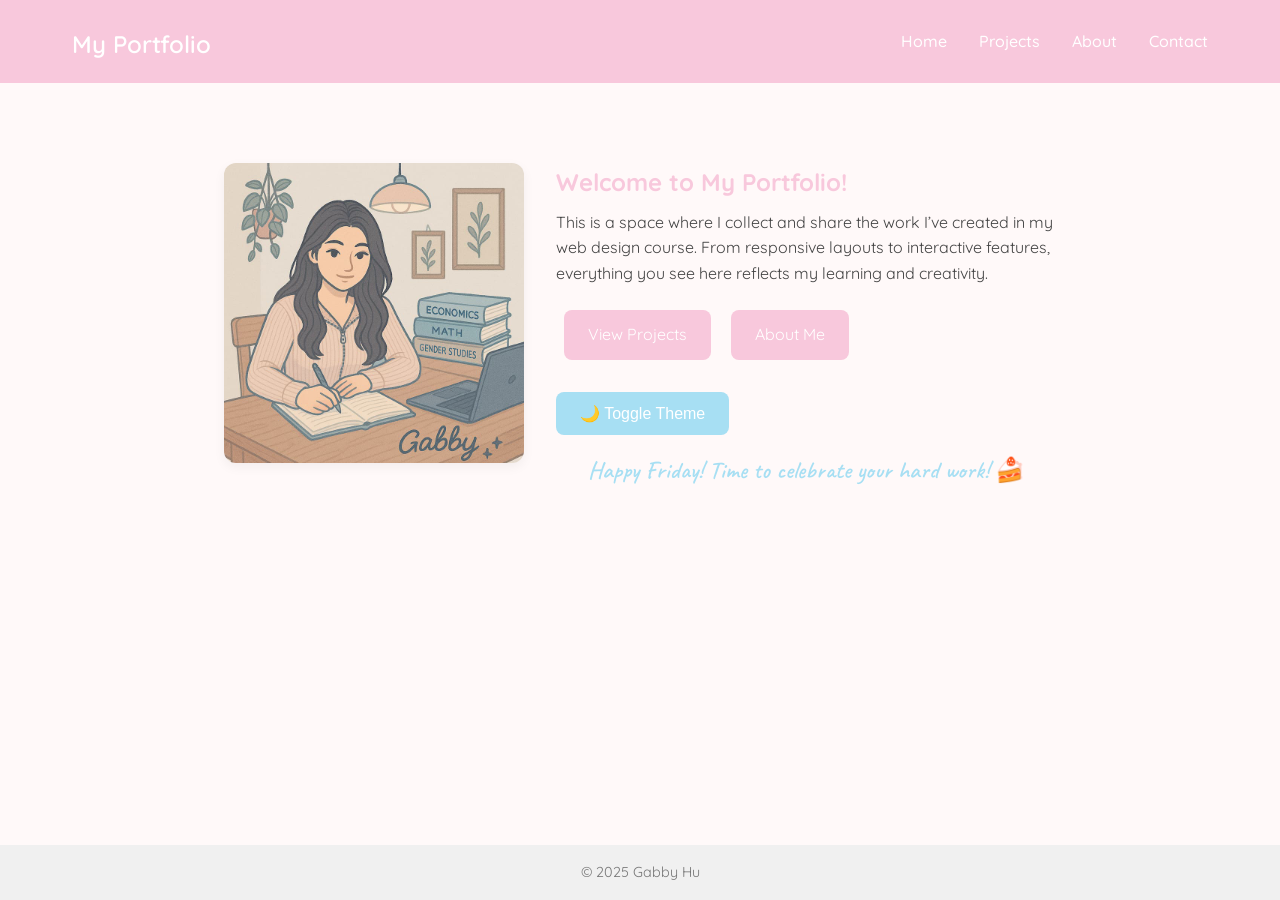
<file: index.html>
<!DOCTYPE html>
<html lang="en">
<head>
    <meta charset="UTF-8"/>
    <meta name="viewport" content="width=device-width, initial-scale=1.0"/>
    <title>My Portfolio</title>
    <link rel="stylesheet" href="style.css"/>
    <link href="https://fonts.googleapis.com/css2?family=Caveat:wght@400;600&display=swap" rel="stylesheet">


</head>

<body>
    <header>
        <div class="nav-container">
          <h1 class="logo"><a href="index.html">My Portfolio</a></h1>
          <nav>
            <ul class="nav-links">
              <li><a href="index.html">Home</a></li>
              <li><a href="projects.html">Projects</a></li>
              <li><a href="about.html">About</a></li>
              <li><a href="contact.html">Contact</a></li>
            </ul>
          </nav>
        </div>
      </header>
      


    <main>
        <section class="hero-flex">
            <div class="hero-image">
              <img src="images/Me800.jpg" 
              srcset="
                images/Me400.jpg 400w;
                images/Me800.jpg 800w;
                images/Me1200.jpg 1200W;
              "
              sizes="(max-wdith:600px) 100vw, 50vw"
              alt="Gabby" width="300" height="300" />
            </div>

            <div class="hero-text">
              <h2>Welcome to My Portfolio!</h2>
              <p>This is a space where I collect and share the work I’ve created in my web design course. From responsive layouts to interactive features, everything you see here reflects my learning and creativity.</p>
              <div class="hero-buttons">
                <a href="projects.html" class="hero-btn">View Projects</a>
                <a href="about.html" class="hero-btn secondary">About Me</a>
              </div>
              <button id="toggle-theme" class="toggle-btn">🌙 Toggle Theme</button>
              <div id="welcome-message" class="welcome-message"></div>

            </div>
          </section>
          

        

    </main>

    <footer>
        <p>© 2025 Gabby Hu</p>
    </footer>
    <script src="script.js"></script>
</body>


</html>
</file>
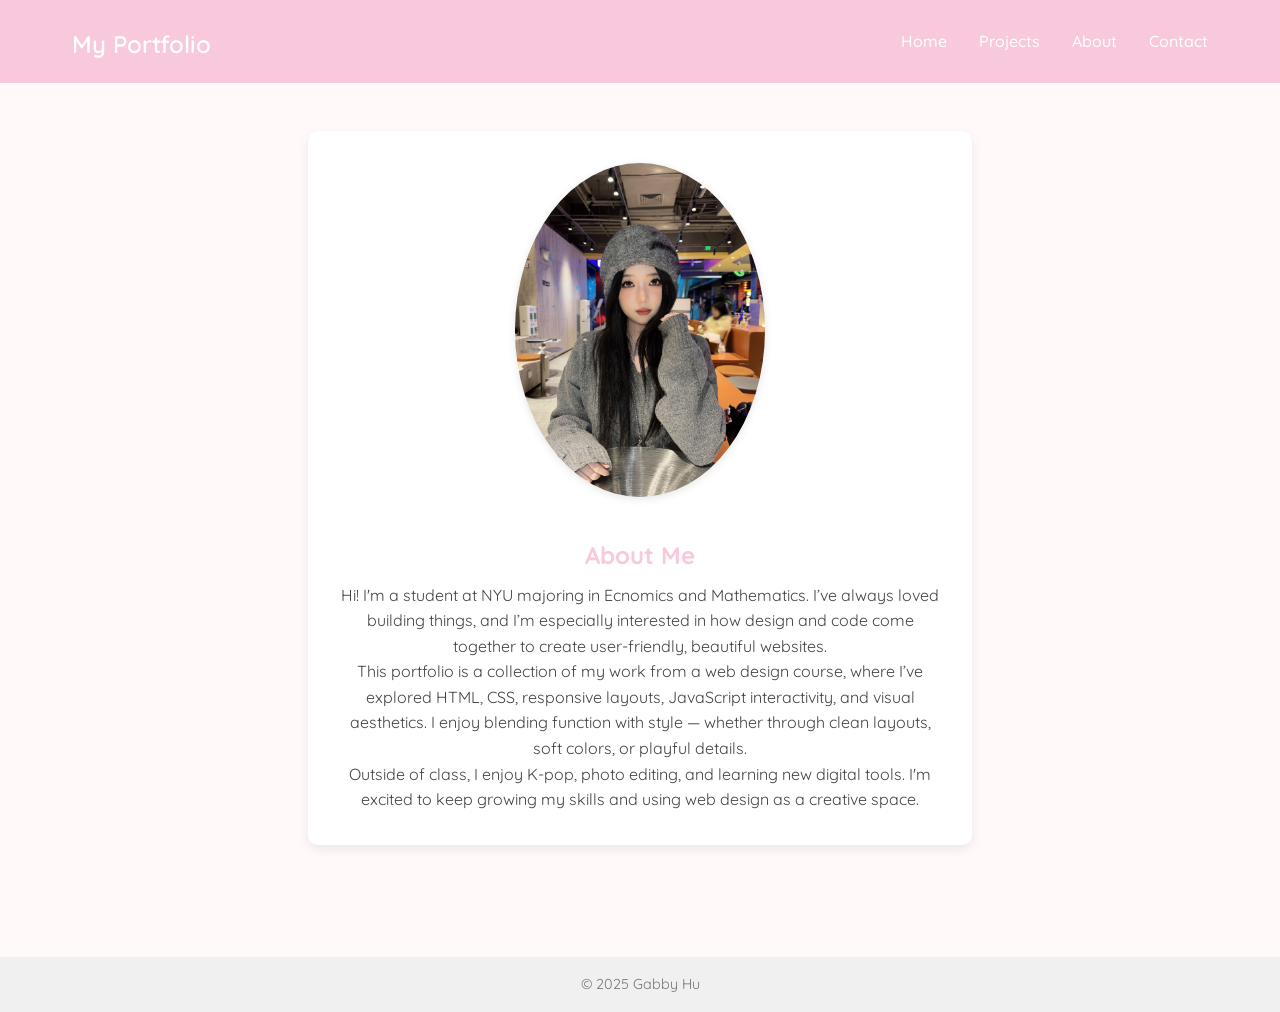
<file: about.html>
<!DOCTYPE html>
<html lang="en">
<head>
    <meta charset="UTF-8"/>
    <meta name="viewport" content="width=device-width, initial-scale=1.0"/>
    <title>About Me</title>
    <link rel="stylesheet" href="style.css"/>

</head>

<body>
    <header>
        <div class="nav-container">
          <h1 class="logo"><a href="index.html">My Portfolio</a></h1>
          <nav>
            <ul class="nav-links">
              <li><a href="index.html">Home</a></li>
              <li><a href="projects.html">Projects</a></li>
              <li><a href="about.html">About</a></li>
              <li><a href="contact.html">Contact</a></li>
            </ul>
          </nav>
        </div>
      </header>

    <main>
        <section class="about-container">
            <div class="about-image">
                <img src="images/about.JPG" alt="image of the site creater" width="250">
            </div>
            <div class="about-text">
            <h2>About Me</h2>
            <p>
                Hi! I'm a student at NYU majoring in Ecnomics and Mathematics. I’ve always loved building things, and I’m especially interested in how design and code come together to create user-friendly, beautiful websites.
            </p>

            <p>This portfolio is a collection of my work from a web design course, where I’ve explored HTML, CSS, responsive layouts, JavaScript interactivity, and visual aesthetics. I enjoy blending function with style — whether through clean layouts, soft colors, or playful details. </p>
            <p>Outside of class, I enjoy K-pop, photo editing, and learning new digital tools. I'm excited to keep growing my skills and using web design as a creative space.</p>
            </div>
        </section>

        
    </main>


    <footer>
        <p>© 2025 Gabby Hu</p>
    </footer>
    <script src="script.js"></script>
</body>


</html>
</file>
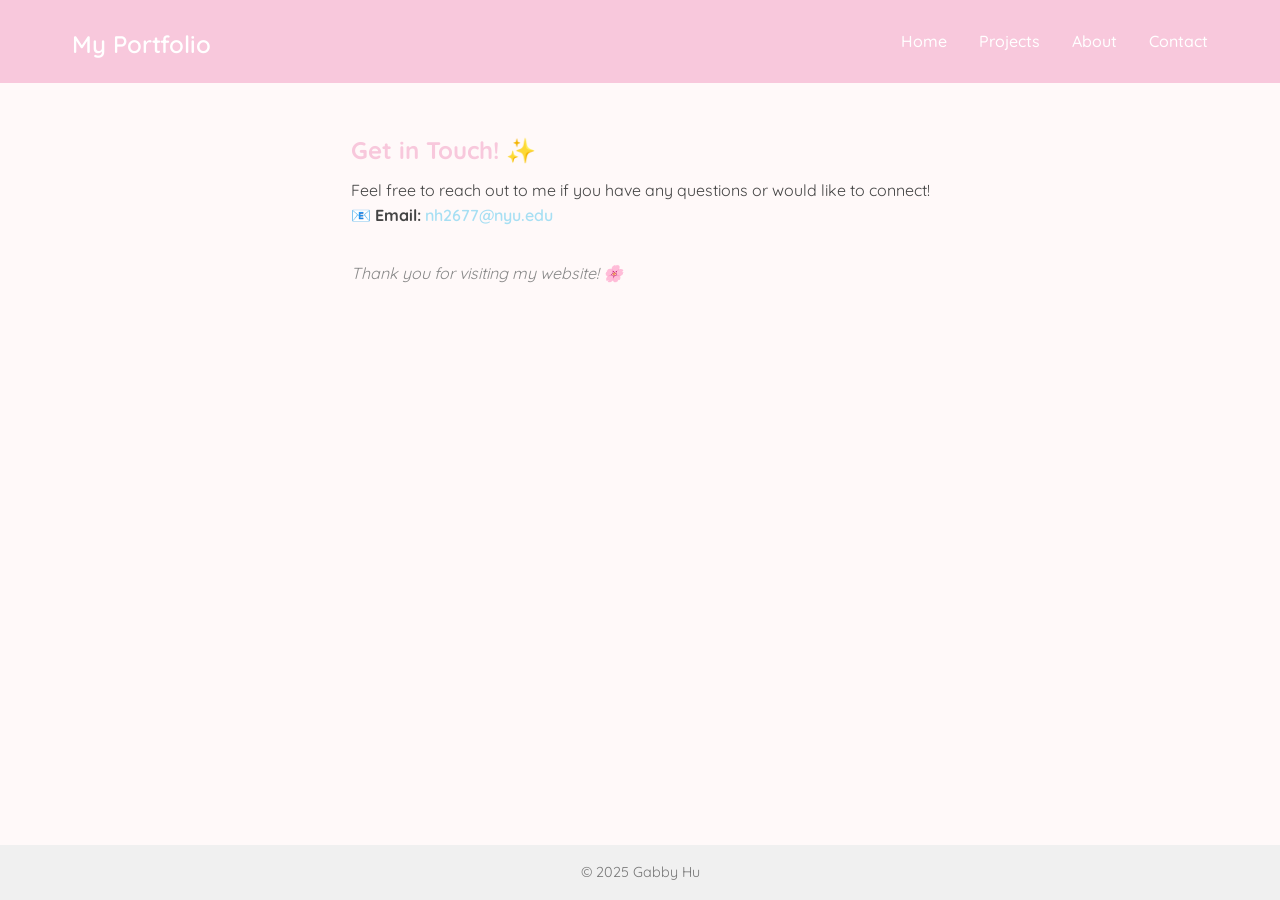
<file: contact.html>
<!DOCTYPE html>
<html lang="en">
    <head>
        <meta charset="UTF-8"/>
        <meta name="viewport" content="width=device-width,initial-scale=1.0"/>
        <title>Contact</title>
        <link rel="stylesheet" href="style.css"/>
    </head>

    <body>
        <header>
            <div class="nav-container">
              <h1 class="logo"><a href="index.html">My Portfolio</a></h1>
              <nav>
                <ul class="nav-links">
                  <li><a href="index.html">Home</a></li>
                  <li><a href="projects.html">Projects</a></li>
                  <li><a href="about.html">About</a></li>
                  <li><a href="contact.html">Contact</a></li>
                </ul>
              </nav>
            </div>
          </header>


        <main>
            <section class="simple-contact">
                <h2>Get in Touch! ✨</h2>
                <p>Feel free to reach out to me if you have any questions or would like to connect!</p>
                <p>📧 <strong>Email:</strong> <a href="mailto:nh2677@nyu.edu">nh2677@nyu.edu</a></p>


                <p class="thank-you">Thank you for visiting my website! 🌸</p>
            
            </section>


    
        </main>

        <footer>
            <p>© 2025 Gabby Hu</p>
        </footer>
        <script src="script.js"></script>
    </body>
    

</html>
</file>
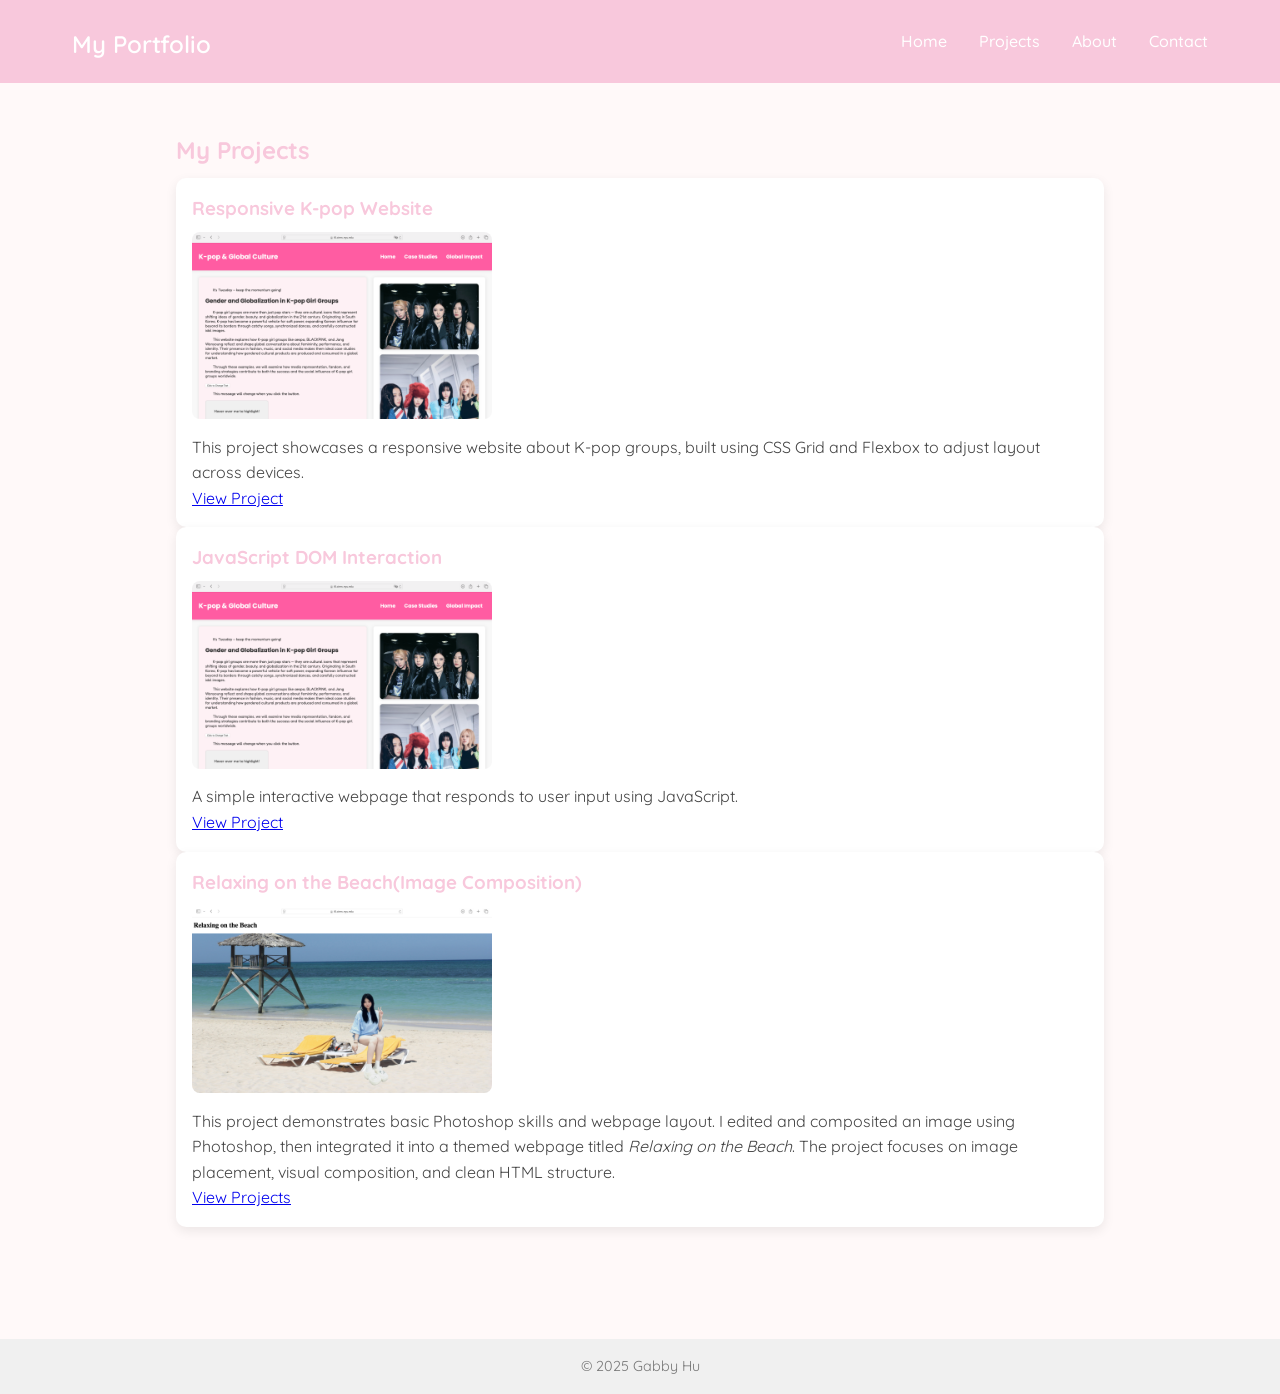
<file: projects.html>
<!DOCTYPE html>
<html lang="en">
<head>
  <meta charset="UTF-8" />
  <meta name="viewport" content="width=device-width, initial-scale=1.0" />
  <title>Projects</title>
  <link rel="stylesheet" href="style.css" />
</head>
<body>
  <header>
    <div class="nav-container">
      <h1 class="logo"><a href="index.html">My Portfolio</a></h1>
      <nav>
        <ul class="nav-links">
          <li><a href="index.html">Home</a></li>
          <li><a href="projects.html">Projects</a></li>
          <li><a href="about.html">About</a></li>
          <li><a href="contact.html">Contact</a></li>
        </ul>
      </nav>
    </div>
  </header>

  <main>
    
    <section>
      <h2>My Projects</h2>
      <article>
        <h3>Responsive K-pop Website</h3>
        <img src="images/res.png" alt="Screenshot of K-pop project" width="300" height="200">
        <p>This project showcases a responsive website about K-pop groups, built using CSS Grid and Flexbox to adjust layout across devices.</p>
        <a href="../assignment6/kpop.html">View Project</a>
      </article>

      <article>
        <h3>JavaScript DOM Interaction</h3>
        <img src="images/res.png" alt="Screenshot of JavaScript project" width="300" height="200">
        <p>A simple interactive webpage that responds to user input using JavaScript.</p>
        <a href="../assignment6/kpop.html">View Project</a>
      </article>

      <article>
        <h3>Relaxing on the Beach(Image Composition)</h3>
        <img src="images/pc.png" alt="Screenshot of Image Composition" width="300" height="200">
        <p>This project demonstrates basic Photoshop skills and webpage layout. I edited and composited an image using Photoshop, then integrated it into a themed webpage titled <em>Relaxing on the Beach</em>. The project focuses on image placement, visual composition, and clean HTML structure.</p>
        <a href="../images/index.html">View Projects</a>
      </article>
    </section>

    
  </main>

  <footer>
    <p>© 2025 Gabby Hu</p>
  </footer>
  <script src="script.js"></script>
</body>


</html>
</file>
<file: style.css>
@import url('https://fonts.googleapis.com/css2?family=Quicksand:wght@400;600&display=swap');

* {
    box-sizing: border-box;
    margin:0;
    padding:0;
}

body {
    font-family: 'Quicksand', sans-serif;
    background-color: #FFF9F9;
    color:#444;
    line-height: 1.6;
    padding: 0;
    display: flex;
    flex-direction: column;
    min-height: 100vh;
}

header {
    width: 100%;
    background-color: #F8C8DC;
    padding: 1rem 0;
  }
  
  .nav-container {
    max-width: 1200px;
    margin: 0 auto;
    padding: 0 2rem;
    display: flex;
    justify-content: space-between;
    align-items: center;
  }
  
  .logo a {
    color: white;
    text-decoration: none;
    font-size: 1.5rem;
    font-weight: 600;
  }
  
  .nav-links {
    list-style: none;
    display: flex;
    gap: 2rem;
    margin: 0;
    padding: 0;
  }
  
  .nav-links a {
    color: white;
    text-decoration: none;
    font-weight: 500;
    transition: color 0.3s ease;
  }
  
  .nav-links a:hover {
    color: #A7DFF3;
  }
  

main {
    max-width: 960px;
    margin: 2rem auto;
    padding: 1rem;
    flex: 1;
}

section {
    margin-bottom: 2rem;
}

h2,h3 {
    color:#F8C8DC;
    margin-bottom: 0.5rem;
}

article {
    background-color: white;
    border-radius:10px;
    box-shadow: 0 4px 12px rgba(0,0,0,0.08);
    padding: 1rem;
    margin-bottom:1.5rem;
}

article:hover{
    box-shadow: 0 8px 16px rgba(0,0,0,0.08);
}

article img{
    max-width: 100%;
    height:auto;
    border-radius:8px;
    margin-bottom:0.5rem;

}

footer {
    background-color: #F0F0F0;
    color: #777;
    text-align:center;
    padding: 1rem;
    margin-top: 2rem;
    font-size: 0.9rem;
}

@media (min-width:768px) {
    main {
        display:grid;
        grid-template-columns:repeat(auto-fit, minmax(300px, 1fr));
        gap:2rem;
    }
    article {
        margin: 0;
    }
}

@media (prefers-color-scheme:dark) {
    body {
        background-color: #1e1e1e;
        color:#ddd;
    }

    header {
        background-color: #b6768f;
    }

    nav a {
        color:#eee;
    }

    article {
        background-color: #2a2a2a;
        box-shadow: 0 4px 12px rgba(255,255,255,0.05);
    }

    footer {
        background-color: #111;
        color:#aaa;
    }
}


.about-container {
    display:flex;
    flex-direction: column;
    align-items: center;
    gap: 2rem;
    background-color: #ffffff;
    border-radius:10px;
    padding:2rem;
    box-shadow: 0 4px 12px rgba(0,0,0,0.08);
}

.about-image img{
    border-radius:50%;
    box-shadow:0 2px 8px rgba(0,0,0,0.1)
}

.about-text {
    max-width: 600px;
    text-align: center;
}

.home-hero {
    text-align: center;
    background-color:#ffffff;
    padding: 2rem;
    border-radius: 12px;
    box-shadow: 0 4px 12px rgba(0,0,0,0.1);
    margin: 2rem auto;
    max-width: 800px;
}

.home-hero h2{
    color:#F8C8DC;
    font-size: 2rem;
    margin-bottom: 1rem;
}

.home-hero p {
    font-size: 1.1rem;
    margin-bottom: 1.5rem;
    color:#555;
}

.hero-buttons {
    margin-top: 1.5rem;

}

.hero-btn {
    background-color: #F8C8DC;
    color: white;
    padding: 0.75rem 1.5rem;
    border-radius: 8px;
    text-decoration: none;
    margin: 0 0.5rem;
    display: inline-block;
}

.hero-btn:hover {
    background-color: #A7DFF3;
}
.hero-btn.secondary:hover {
    background-color: #D4B5E6;
}

.simple-contact a {
    color: #A7DFF3;
    font-weight: 600;
    text-decoration: none;
}

.simple-contact a:hover {
    text-decoration: underline;
}

.simple-contact .thank-you {
    margin-top: 2rem;
    font-style: italic;
    color: #888;
}

.toggle-btn {
    margin-top: 2rem;
    background-color: #A7DFF3;
    color: white;
    border: none;
    padding: 0.75rem 1.5rem;
    border-radius: 8px;
    font-size: 1rem;
    cursor: pointer;
    transition: background-color 0.3s ease;
  }
  
  .toggle-btn:hover {
    background-color: #F8C8DC;
  }
  
  body.dark-mode {
    background-color: #2a2a2a;
    color: #ddd;
  }
  
  body.dark-mode header {
    background-color: #b6768f;
  }
  
  body.dark-mode nav a {
    color: #ccc;
  }
  
  body.dark-mode article {
    background-color: #3a3a3a;
  }
  
  body.dark-mode footer {
    background-color: #1a1a1a;
    color: #aaa;
  }

  .welcome-message {
    margin-top: 1rem;
    font-size: 1.5rem;
    color: #A7DFF3; 
    font-family: 'Caveat', cursive;
    text-align: center;
    font-weight: 600;
  }

  .hero-flex {
    display: flex;
    flex-direction: column;
    align-items: center;
    gap: 2rem;
    padding: 2rem;
  }
  
  .hero-image img {
    border-radius: 12px;
    box-shadow: 0 4px 12px rgba(0, 0, 0, 0.05);
  }
  
  .hero-text {
    max-width: 500px;
    text-align: center;
  }
  
  @media (min-width: 768px) {
    .hero-flex {
      flex-direction: row;
      justify-content: center;
      align-items: flex-start;
      text-align: left;
    }
  
    .hero-text {
      text-align: left;
    }
  }
</file>
